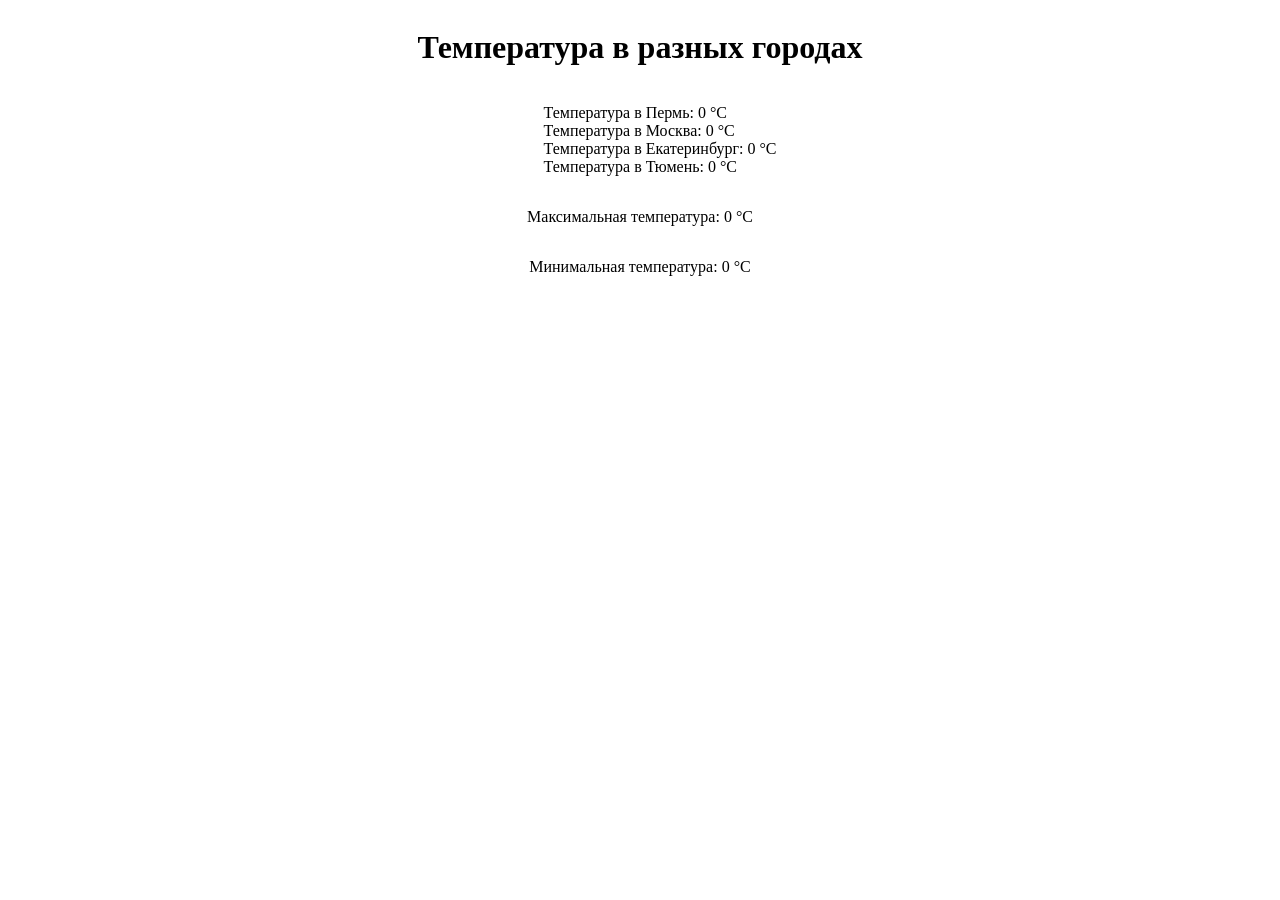
<file: task 2/index.html>
<!DOCTYPE html>
<html lang="en">

<head>
    <meta charset="UTF-8">
    <meta name="viewport" content="width=device-width, initial-scale=1.0">
    <title>Document</title>
    <link rel="stylesheet" href="style.css" />
</head>

<body>
    <div class="container">
        <h1>Температура в разных городах</h1>
        <div class="main__block"></div>
        <div class="max__temp"></div>
        <div class="min__temp"></div>
    </div>

    <script src="index.js"></script>
</body>

</html>
</file>
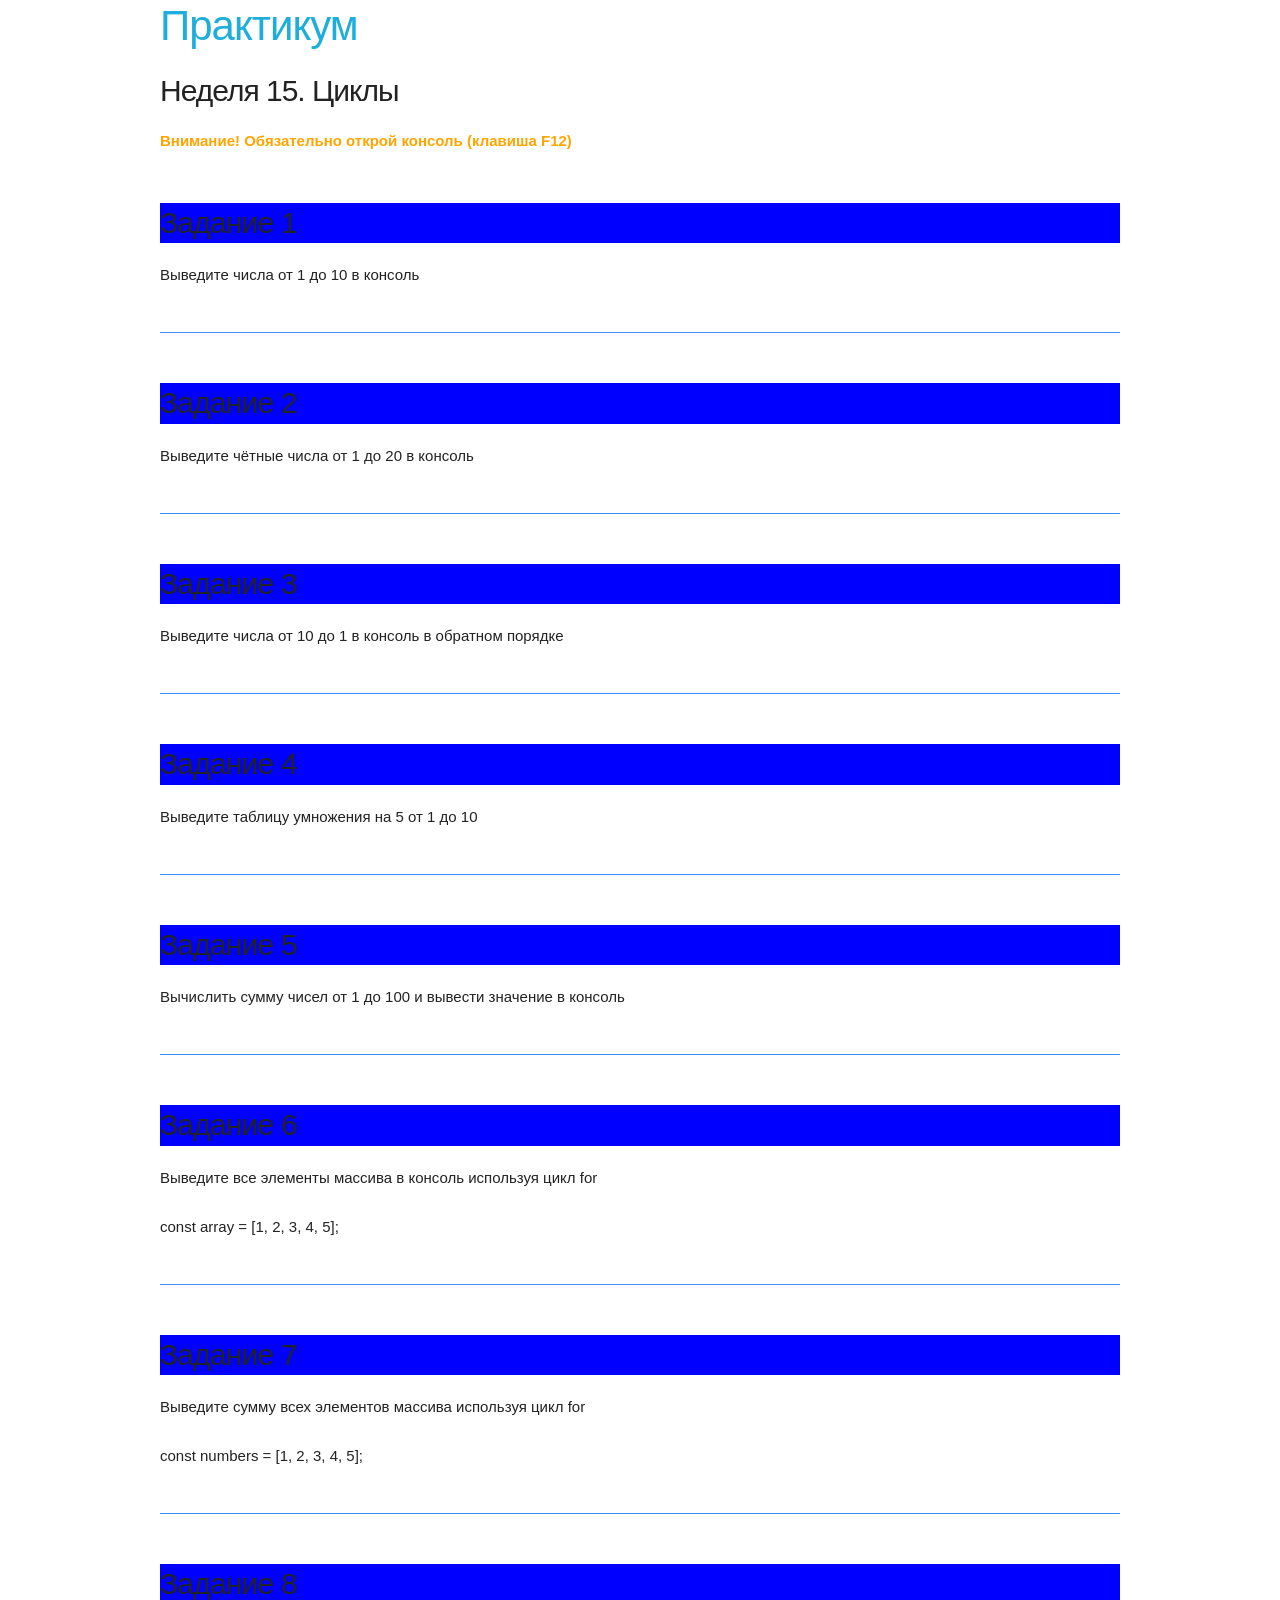
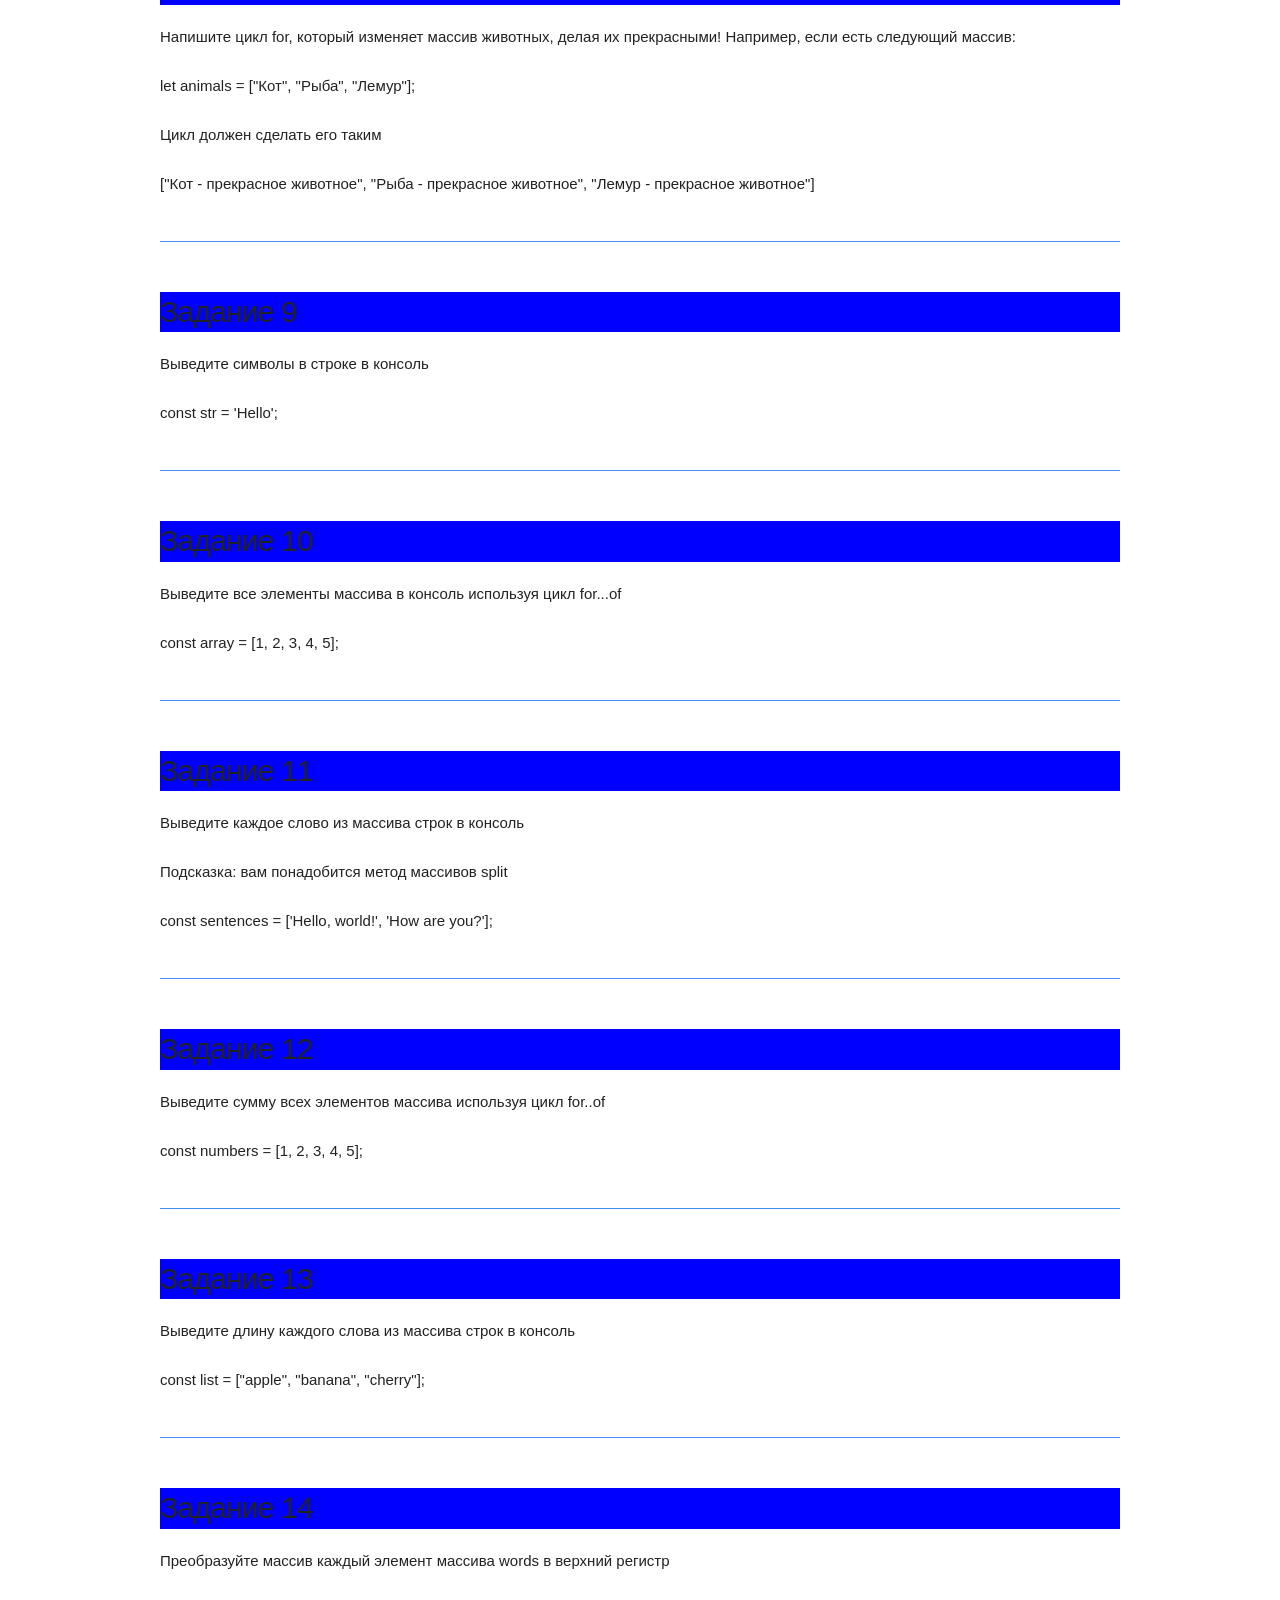
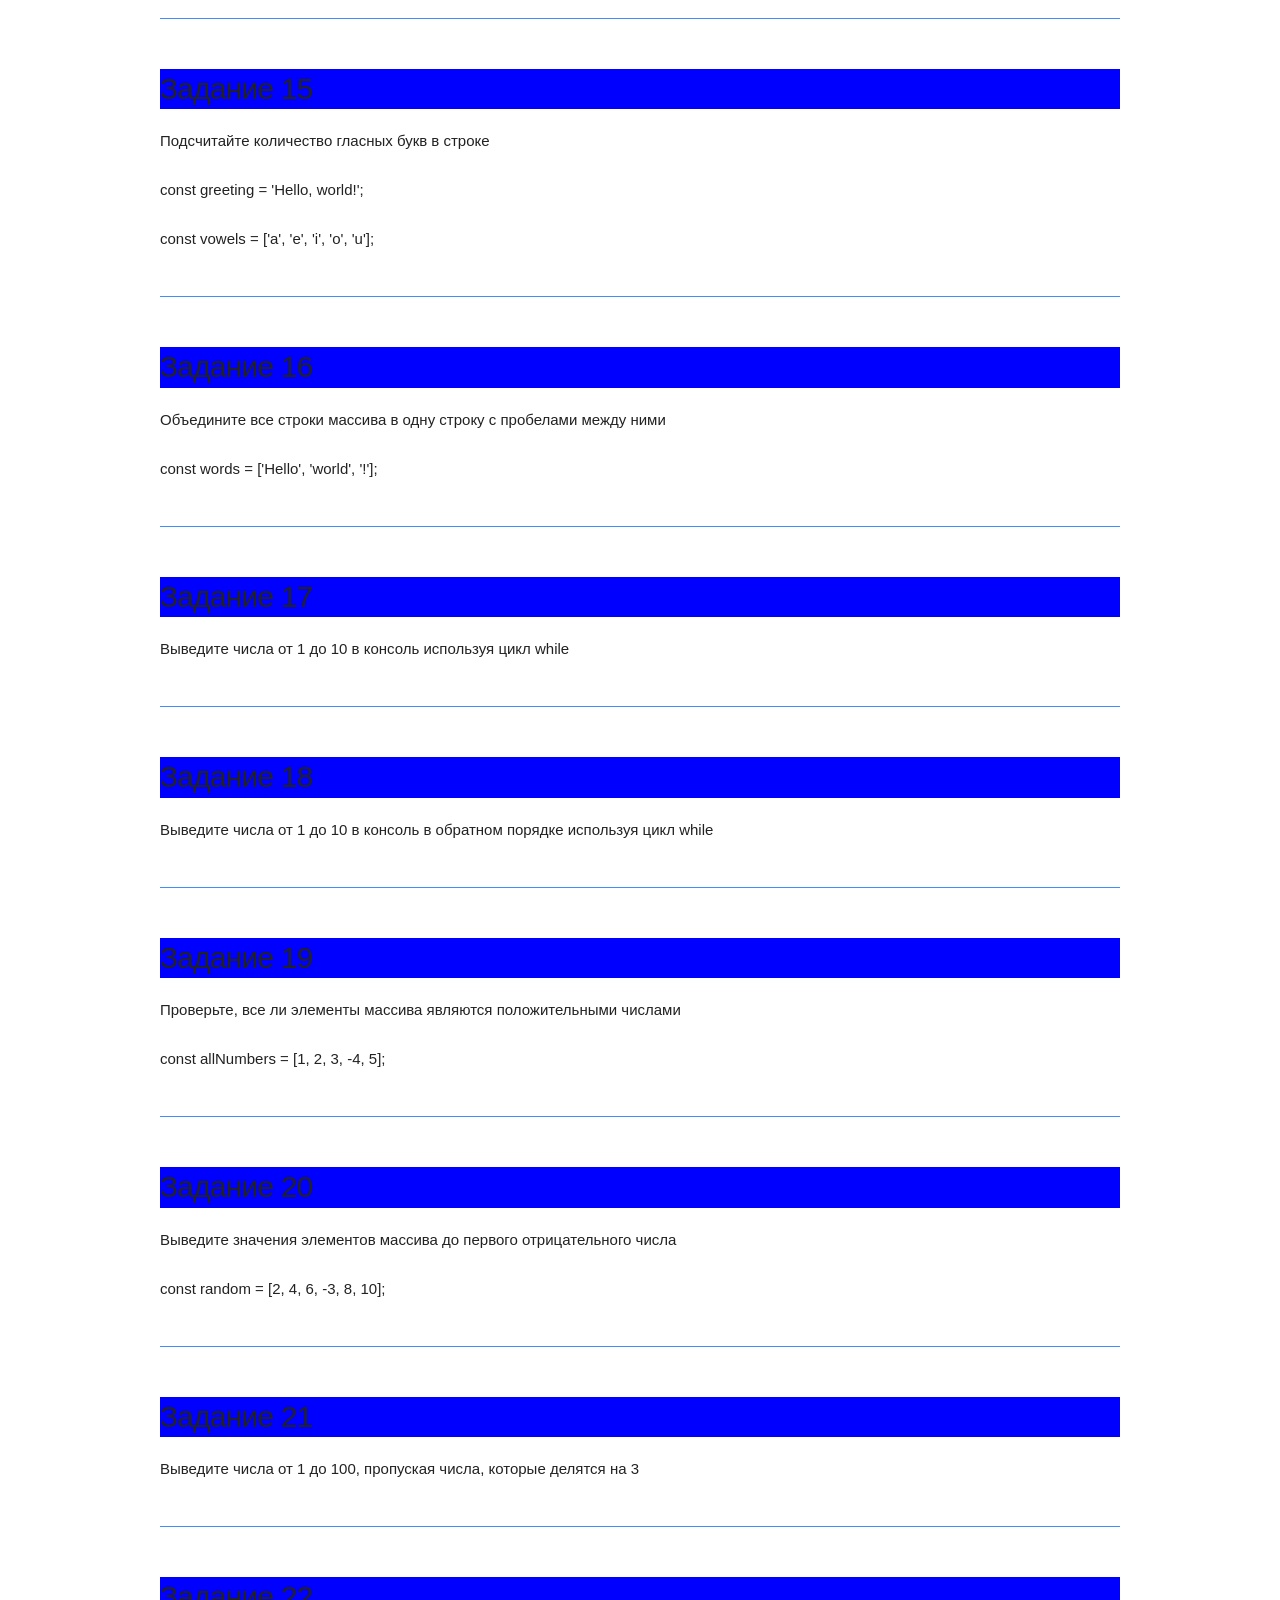
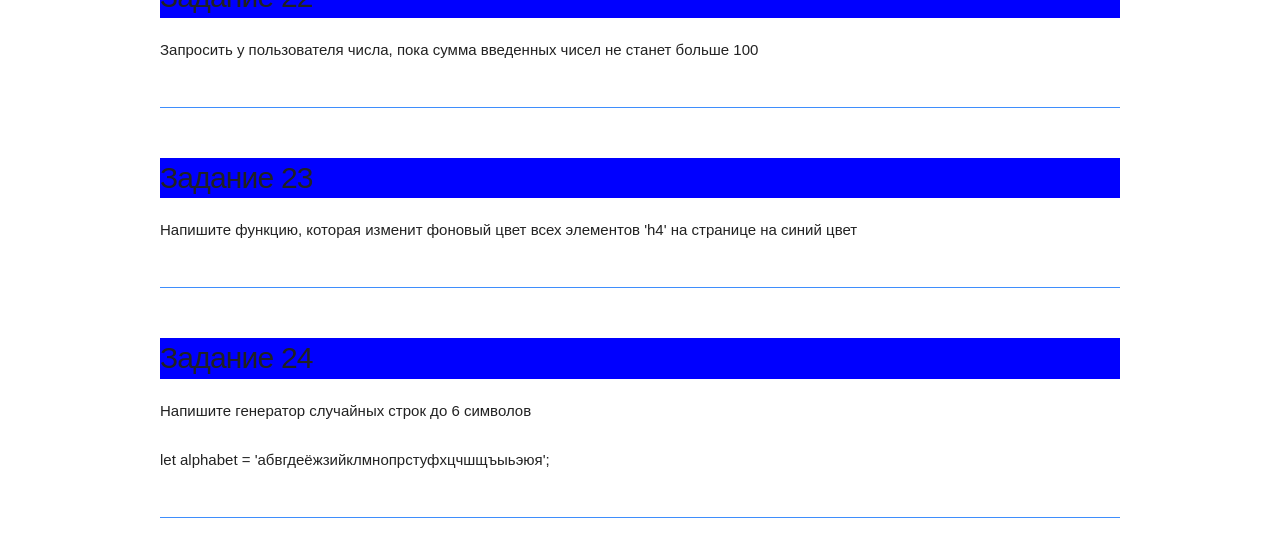
<file: task 1/week15.html>
<!DOCTYPE html>
<html lang="ru">

<head>
	<meta charset="UTF-8" />
	<meta name="viewport" content="width=device-width, initial-scale=1.0" />
	<meta http-equiv="X-UA-Compatible" content="ie=edge" />
	<title>JS 2.0. Практикум.</title>
	<link rel="stylesheet" href="assets/style.css" />
	<link rel="stylesheet" href="assets/skeleton.css" />
	<link rel="stylesheet" href="assets/normalize.css" />
</head>

<body>
	<div class="container">
		<h2><a>Практикум</a></h2>
		<h1>Неделя 15. Циклы</h1>
		<p class="text-orange">
			<b>Внимание! Обязательно открой консоль (клавиша F12)</b>
		</p>

		<section>
			<h4>Задание 1</h4>
			<p>Выведите числа от 1 до 10 в консоль</p>
		</section>

		<section>
			<h4>Задание 2</h4>
			<p>Выведите чётные числа от 1 до 20 в консоль</p>
		</section>

		<section>
			<h4>Задание 3</h4>
			<p>Выведите числа от 10 до 1 в консоль в обратном порядке</p>
		</section>

		<section>
			<h4>Задание 4</h4>
			<p>Выведите таблицу умножения на 5 от 1 до 10</p>
		</section>

		<section>
			<h4>Задание 5</h4>
			<p>Вычислить сумму чисел от 1 до 100 и вывести значение в консоль</p>
		</section>

		<section>
			<h4>Задание 6</h4>
			<p>Выведите все элементы массива в консоль используя цикл for</p>
			<p>const array = [1, 2, 3, 4, 5];</p>
		</section>

		<section>
			<h4>Задание 7</h4>
			<p>Выведите сумму всех элементов массива используя цикл for</p>
			<p>const numbers = [1, 2, 3, 4, 5];</p>
		</section>

		<section>
			<h4>Задание 8</h4>
			<p>
				Напишите цикл for, который изменяет массив животных, делая их прекрасными! Например, если
				есть следующий массив:
			</p>
			<p>let animals = ["Кот", "Рыба", "Лемур"];</p>
			<p>Цикл должен сделать его таким</p>
			<p>
				["Кот - прекрасное животное", "Рыба - прекрасное животное", "Лемур - прекрасное животное"]
			</p>
		</section>

		<section>
			<h4>Задание 9</h4>
			<p>Выведите символы в строке в консоль</p>
			<p>const str = 'Hello';</p>
		</section>

		<section>
			<h4>Задание 10</h4>
			<p>Выведите все элементы массива в консоль используя цикл for...of</p>
			<p>const array = [1, 2, 3, 4, 5];</p>
		</section>

		<section>
			<h4>Задание 11</h4>
			<p>Выведите каждое слово из массива строк в консоль</p>
			<p>Подсказка: вам понадобится метод массивов split</p>
			<p>const sentences = ['Hello, world!', 'How are you?'];</p>
		</section>

		<section>
			<h4>Задание 12</h4>
			<p>Выведите сумму всех элементов массива используя цикл for..of</p>
			<p>const numbers = [1, 2, 3, 4, 5];</p>
		</section>

		<section>
			<h4>Задание 13</h4>
			<p>Выведите длину каждого слова из массива строк в консоль</p>
			<p>const list = ["apple", "banana", "cherry"];</p>
		</section>

		<section>
			<h4>Задание 14</h4>
			<p>Преобразуйте массив каждый элемент массива words в верхний регистр</p>
		</section>

		<section>
			<h4>Задание 15</h4>
			<p>Подсчитайте количество гласных букв в строке</p>
			<p>const greeting = 'Hello, world!';</p>
			<p>const vowels = ['a', 'e', 'i', 'o', 'u'];</p>
		</section>

		<section>
			<h4>Задание 16</h4>
			<p>Объедините все строки массива в одну строку с пробелами между ними</p>
			<p>const words = ['Hello', 'world', '!'];</p>
		</section>

		<section>
			<h4>Задание 17</h4>
			<p>Выведите числа от 1 до 10 в консоль используя цикл while</p>
		</section>

		<section>
			<h4>Задание 18</h4>
			<p>Выведите числа от 1 до 10 в консоль в обратном порядке используя цикл while</p>
		</section>

		<section>
			<h4>Задание 19</h4>
			<p>Проверьте, все ли элементы массива являются положительными числами</p>
			<p>const allNumbers = [1, 2, 3, -4, 5];</p>
		</section>

		<section>
			<h4>Задание 20</h4>
			<p>Выведите значения элементов массива до первого отрицательного числа</p>
			<p>const random = [2, 4, 6, -3, 8, 10];</p>
		</section>

		<section>
			<h4>Задание 21</h4>
			<p>Выведите числа от 1 до 100, пропуская числа, которые делятся на 3</p>
		</section>

		<section>
			<h4>Задание 22</h4>
			<p>Запросить у пользователя числа, пока сумма введенных чисел не станет больше 100</p>
		</section>

		<section>
			<h4>Задание 23</h4>
			<p>
				Напишите функцию, которая изменит фоновый цвет всех элементов 'h4' на странице на синий
				цвет
			</p>
		</section>

		<section>
			<h4>Задание 24</h4>
			<p>Напишите генератор случайных строк до 6 символов</p>
			<p>let alphabet = 'абвгдеёжзийклмнопрстуфхцчшщъыьэюя';</p>
		</section>
	</div>

	<script src="week15.js"></script>
</body>

</html>
</file>
<file: task 2/style.css>
.container {
    margin: auto;
    display: flex;
    flex-direction: column;
    align-items: center;
}

ul {
    list-style-type: none;
}
</file>
<file: task 1/assets/style.css>
body {
    font-size: 18px;
}

h1 {
    font-size: 2.5rem;
}

h2 {
    font-size: 2.1rem;
}

h3 {
    font-size: 1.9rem;
}

h4 {
    font-size: 1.2rem;
    font-weight: bold;
}

h1.site-title {
    font-size:  1.5rem;
}
h2.site-title {
    font-size:  1.3rem;
}

section h3 {
    font-size: 1.1rem;
    text-transform: uppercase;
}

section {
    margin: 30px 0;
    padding: 20px 0;
    border-bottom: 1px solid #3f8efc;
}

.out-1, .out-2, .out-3, .out-4, .out-5, .out-6, .out-7, .out-8, .out-9, .out-10, .out-11, .out-12, .out-13, .out-14, .out-15, .out-16, .out-17, .out-18, .out-19, .out-20,.out-21,.out-22,.out-23,.out-24,.out-25,.out-26,.out-27,.out-28,.out-29,.out-30 {
    background: #dcdcdc;
    padding: 10px;
}

.text-orange {
    color: orange;
}

.bg-orange {
    background: orange;
}

pre {
    background: #bfd8ff;
    padding: 10px;
}



pre, blockquote, dl, figure, table, p, ul, ol, form {
    margin-bottom: 1.5rem;
}

.cd {
    font-family: monospace;
    background: aliceblue;
    padding-left: 15px;
    border-left: 2px solid #33C3F0;
}

div.section {
	border-top : 1px solid #c0c0c0;
	border-bottom : 1px solid #c0c0c0;
	margin: 20px 0;
	padding: 20px 0;
}
</file>
<file: task 1/assets/skeleton.css>
/*
* Skeleton V2.0.4
* Copyright 2014, Dave Gamache
* www.getskeleton.com
* Free to use under the MIT license.
* http://www.opensource.org/licenses/mit-license.php
* 12/29/2014
*/


/* Table of contents
––––––––––––––––––––––––––––––––––––––––––––––––––
- Grid
- Base Styles
- Typography
- Links
- Buttons
- Forms
- Lists
- Code
- Tables
- Spacing
- Utilities
- Clearing
- Media Queries
*/


/* Grid
–––––––––––––––––––––––––––––––––––––––––––––––––– */
.container {
  position: relative;
  width: 100%;
  max-width: 960px;
  margin: 0 auto;
  padding: 0 20px;
  box-sizing: border-box; }
.column,
.columns {
  width: 100%;
  float: left;
  box-sizing: border-box; }

/* For devices larger than 400px */
@media (min-width: 400px) {
  .container {
    width: 85%;
    padding: 0; }
}

/* For devices larger than 550px */
@media (min-width: 550px) {
  .container {
    width: 80%; }
  .column,
  .columns {
    margin-left: 4%; }
  .column:first-child,
  .columns:first-child {
    margin-left: 0; }

  .one.column,
  .one.columns                    { width: 4.66666666667%; }
  .two.columns                    { width: 13.3333333333%; }
  .three.columns                  { width: 22%;            }
  .four.columns                   { width: 30.6666666667%; }
  .five.columns                   { width: 39.3333333333%; }
  .six.columns                    { width: 48%;            }
  .seven.columns                  { width: 56.6666666667%; }
  .eight.columns                  { width: 65.3333333333%; }
  .nine.columns                   { width: 74.0%;          }
  .ten.columns                    { width: 82.6666666667%; }
  .eleven.columns                 { width: 91.3333333333%; }
  .twelve.columns                 { width: 100%; margin-left: 0; }

  .one-third.column               { width: 30.6666666667%; }
  .two-thirds.column              { width: 65.3333333333%; }

  .one-half.column                { width: 48%; }

  /* Offsets */
  .offset-by-one.column,
  .offset-by-one.columns          { margin-left: 8.66666666667%; }
  .offset-by-two.column,
  .offset-by-two.columns          { margin-left: 17.3333333333%; }
  .offset-by-three.column,
  .offset-by-three.columns        { margin-left: 26%;            }
  .offset-by-four.column,
  .offset-by-four.columns         { margin-left: 34.6666666667%; }
  .offset-by-five.column,
  .offset-by-five.columns         { margin-left: 43.3333333333%; }
  .offset-by-six.column,
  .offset-by-six.columns          { margin-left: 52%;            }
  .offset-by-seven.column,
  .offset-by-seven.columns        { margin-left: 60.6666666667%; }
  .offset-by-eight.column,
  .offset-by-eight.columns        { margin-left: 69.3333333333%; }
  .offset-by-nine.column,
  .offset-by-nine.columns         { margin-left: 78.0%;          }
  .offset-by-ten.column,
  .offset-by-ten.columns          { margin-left: 86.6666666667%; }
  .offset-by-eleven.column,
  .offset-by-eleven.columns       { margin-left: 95.3333333333%; }

  .offset-by-one-third.column,
  .offset-by-one-third.columns    { margin-left: 34.6666666667%; }
  .offset-by-two-thirds.column,
  .offset-by-two-thirds.columns   { margin-left: 69.3333333333%; }

  .offset-by-one-half.column,
  .offset-by-one-half.columns     { margin-left: 52%; }

}


/* Base Styles
–––––––––––––––––––––––––––––––––––––––––––––––––– */
/* NOTE
html is set to 62.5% so that all the REM measurements throughout Skeleton
are based on 10px sizing. So basically 1.5rem = 15px :) */
html {
  font-size: 62.5%; }
body {
  font-size: 1.5em; /* currently ems cause chrome bug misinterpreting rems on body element */
  line-height: 1.6;
  font-weight: 400;
  font-family: "Raleway", "HelveticaNeue", "Helvetica Neue", Helvetica, Arial, sans-serif;
  color: #222; }


/* Typography
–––––––––––––––––––––––––––––––––––––––––––––––––– */
h1, h2, h3, h4, h5, h6 {
  margin-top: 0;
  margin-bottom: 2rem;
  font-weight: 300; }
h1 { font-size: 4.0rem; line-height: 1.2;  letter-spacing: -.1rem;}
h2 { font-size: 3.6rem; line-height: 1.25; letter-spacing: -.1rem; }
h3 { font-size: 3.0rem; line-height: 1.3;  letter-spacing: -.1rem; }
h4 { font-size: 2.4rem; line-height: 1.35; letter-spacing: -.08rem; }
h5 { font-size: 1.8rem; line-height: 1.5;  letter-spacing: -.05rem; }
h6 { font-size: 1.5rem; line-height: 1.6;  letter-spacing: 0; }

/* Larger than phablet */
@media (min-width: 550px) {
  h1 { font-size: 5.0rem; }
  h2 { font-size: 4.2rem; }
  h3 { font-size: 3.6rem; }
  h4 { font-size: 3.0rem; }
  h5 { font-size: 2.4rem; }
  h6 { font-size: 1.5rem; }
}

p {
  margin-top: 0; }


/* Links
–––––––––––––––––––––––––––––––––––––––––––––––––– */
a {
  color: #1EAEDB; }
a:hover {
  color: #0FA0CE; }


/* Buttons
–––––––––––––––––––––––––––––––––––––––––––––––––– */
.button,
button,
input[type="submit"],
input[type="reset"],
input[type="button"] {
  display: inline-block;
  height: 38px;
  padding: 0 30px;
  color: #555;
  text-align: center;
  font-size: 11px;
  font-weight: 600;
  line-height: 38px;
  letter-spacing: .1rem;
  text-transform: uppercase;
  text-decoration: none;
  white-space: nowrap;
  background-color: transparent;
  border-radius: 4px;
  border: 1px solid #bbb;
  cursor: pointer;
  box-sizing: border-box; }
.button:hover,
button:hover,
input[type="submit"]:hover,
input[type="reset"]:hover,
input[type="button"]:hover,
.button:focus,
button:focus,
input[type="submit"]:focus,
input[type="reset"]:focus,
input[type="button"]:focus {
  color: #333;
  border-color: #888;
  outline: 0; }
.button.button-primary,
button.button-primary,
input[type="submit"].button-primary,
input[type="reset"].button-primary,
input[type="button"].button-primary {
  color: #FFF;
  background-color: #33C3F0;
  border-color: #33C3F0; }
.button.button-primary:hover,
button.button-primary:hover,
input[type="submit"].button-primary:hover,
input[type="reset"].button-primary:hover,
input[type="button"].button-primary:hover,
.button.button-primary:focus,
button.button-primary:focus,
input[type="submit"].button-primary:focus,
input[type="reset"].button-primary:focus,
input[type="button"].button-primary:focus {
  color: #FFF;
  background-color: #1EAEDB;
  border-color: #1EAEDB; }


/* Forms
–––––––––––––––––––––––––––––––––––––––––––––––––– */
input[type="email"],
input[type="number"],
input[type="search"],
input[type="text"],
input[type="tel"],
input[type="url"],
input[type="password"],
textarea,
select {
  height: 38px;
  padding: 6px 10px; /* The 6px vertically centers text on FF, ignored by Webkit */
  background-color: #fff;
  border: 1px solid #D1D1D1;
  border-radius: 4px;
  box-shadow: none;
  box-sizing: border-box; }
/* Removes awkward default styles on some inputs for iOS */
input[type="email"],
input[type="number"],
input[type="search"],
input[type="text"],
input[type="tel"],
input[type="url"],
input[type="password"],
textarea {
  -webkit-appearance: none;
     -moz-appearance: none;
          appearance: none; }
textarea {
  min-height: 65px;
  padding-top: 6px;
  padding-bottom: 6px; }
input[type="email"]:focus,
input[type="number"]:focus,
input[type="search"]:focus,
input[type="text"]:focus,
input[type="tel"]:focus,
input[type="url"]:focus,
input[type="password"]:focus,
textarea:focus,
select:focus {
  border: 1px solid #33C3F0;
  outline: 0; }
label,
legend {
  display: block;
  margin-bottom: .5rem;
  font-weight: 600; }
fieldset {
  padding: 0;
  border-width: 0; }
input[type="checkbox"],
input[type="radio"] {
  display: inline; }
label > .label-body {
  display: inline-block;
  margin-left: .5rem;
  font-weight: normal; }


/* Lists
–––––––––––––––––––––––––––––––––––––––––––––––––– */
ul {
  list-style: circle inside; }
ol {
  list-style: decimal inside; }
ol, ul {
  padding-left: 0;
  margin-top: 0; }
ul ul,
ul ol,
ol ol,
ol ul {
  margin: 1.5rem 0 1.5rem 3rem;
  font-size: 90%; }
li {
  margin-bottom: 1rem; }


/* Code
–––––––––––––––––––––––––––––––––––––––––––––––––– */
code {
  padding: .2rem .5rem;
  margin: 0 .2rem;
  font-size: 90%;
  white-space: nowrap;
  background: #F1F1F1;
  border: 1px solid #E1E1E1;
  border-radius: 4px; }
pre > code {
  display: block;
  padding: 1rem 1.5rem;
  white-space: pre; }


/* Tables
–––––––––––––––––––––––––––––––––––––––––––––––––– */
th,
td {
  padding: 12px 15px;
  text-align: left;
  border-bottom: 1px solid #E1E1E1; }
th:first-child,
td:first-child {
  padding-left: 0; }
th:last-child,
td:last-child {
  padding-right: 0; }


/* Spacing
–––––––––––––––––––––––––––––––––––––––––––––––––– */
button,
.button {
  margin-bottom: 1rem; }
input,
textarea,
select,
fieldset {
  margin-bottom: 1.5rem; }
pre,
blockquote,
dl,
figure,
table,
p,
ul,
ol,
form {
  margin-bottom: 2.5rem; }


/* Utilities
–––––––––––––––––––––––––––––––––––––––––––––––––– */
.u-full-width {
  width: 100%;
  box-sizing: border-box; }
.u-max-full-width {
  max-width: 100%;
  box-sizing: border-box; }
.u-pull-right {
  float: right; }
.u-pull-left {
  float: left; }


/* Misc
–––––––––––––––––––––––––––––––––––––––––––––––––– */
hr {
  margin-top: 3rem;
  margin-bottom: 3.5rem;
  border-width: 0;
  border-top: 1px solid #E1E1E1; }


/* Clearing
–––––––––––––––––––––––––––––––––––––––––––––––––– */

/* Self Clearing Goodness */
.container:after,
.row:after,
.u-cf {
  content: "";
  display: table;
  clear: both; }


/* Media Queries
–––––––––––––––––––––––––––––––––––––––––––––––––– */
/*
Note: The best way to structure the use of media queries is to create the queries
near the relevant code. For example, if you wanted to change the styles for buttons
on small devices, paste the mobile query code up in the buttons section and style it
there.
*/


/* Larger than mobile */
@media (min-width: 400px) {}

/* Larger than phablet (also point when grid becomes active) */
@media (min-width: 550px) {}

/* Larger than tablet */
@media (min-width: 750px) {}

/* Larger than desktop */
@media (min-width: 1000px) {}

/* Larger than Desktop HD */
@media (min-width: 1200px) {}
</file>
